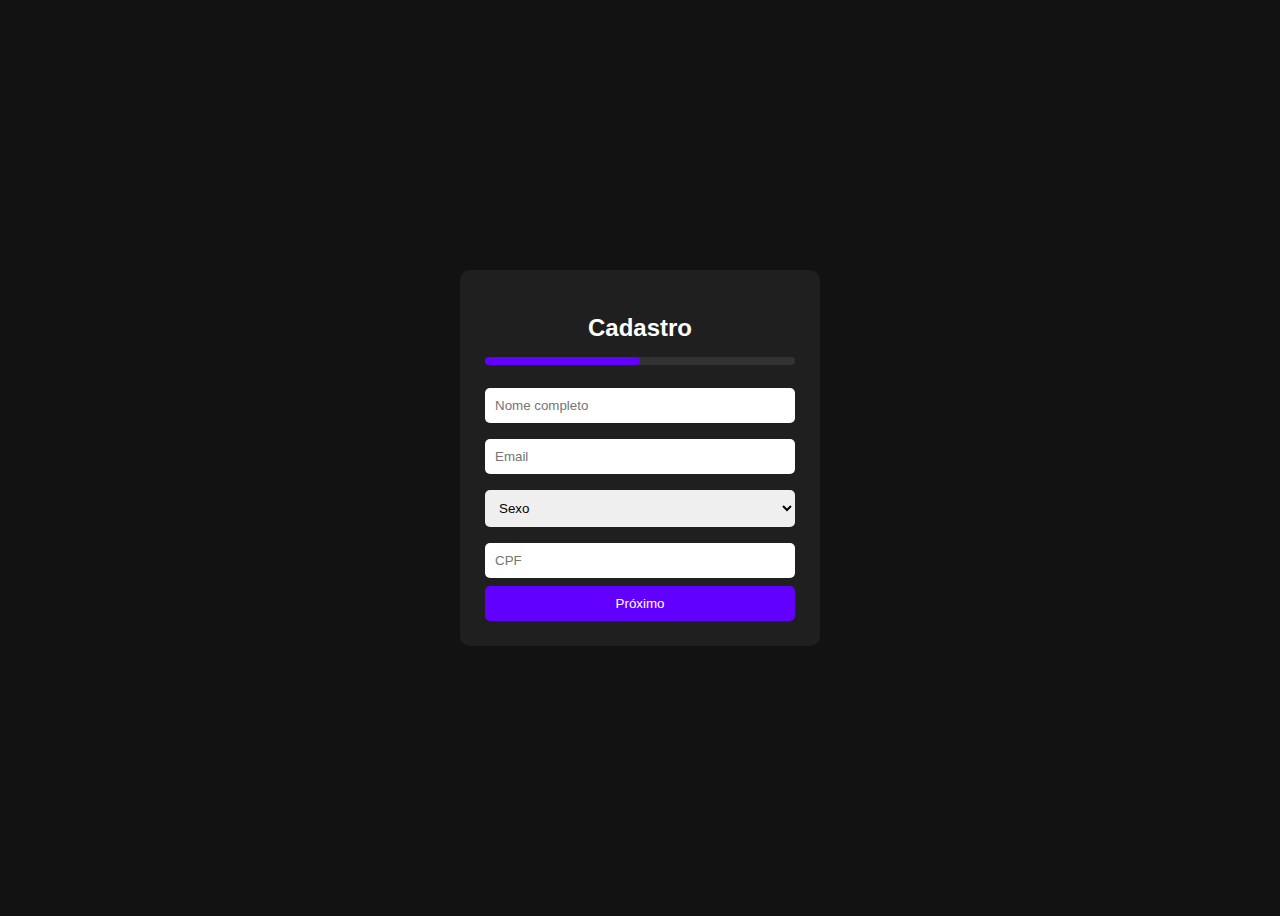
<file: estudo.java/cadastro/cad.html>
<!DOCTYPE html>
<html lang="pt-BR">
<head>
  <meta charset="UTF-8">
  <title>Cadastro</title>
  <link rel="stylesheet" href="styles.css">
</head>
<body>

<div class="container">
  <h2>Cadastro</h2>

  <div class="progress-bar">
    <div id="progress"></div>
  </div>

  <form id="formCadastro">

    <div class="step active">
      <input type="text" id="nome" placeholder="Nome completo">
      <input type="email" id="email" placeholder="Email">
      <select id="sexo">
        <option value="">Sexo</option>
        <option>Masculino</option>
        <option>Feminino</option>
        <option>Outro</option>
      </select>
      <input type="text" id="cpf" placeholder="CPF">
      <button type="button" onclick="nextStep()">Próximo</button>
    </div>

    <div class="step">
      <input type="password" id="senha" placeholder="Senha" oninput="forcaSenha()">
      <div id="forca"></div>
      <input type="password" id="confirmarSenha" placeholder="Confirmar senha">

      <div class="buttons">
        <button type="button" onclick="prevStep()">Voltar</button>
        <button type="submit">Cadastrar</button>
      </div>
    </div>

  </form>

  <div id="success" class="hidden">
    <h3>Cadastro realizado </h3>
    <button onclick="location.href='index.html'">Ir para login</button>
  </div>

</div>

<script src="scripty.js"></script>
</body>
</html>
</file>
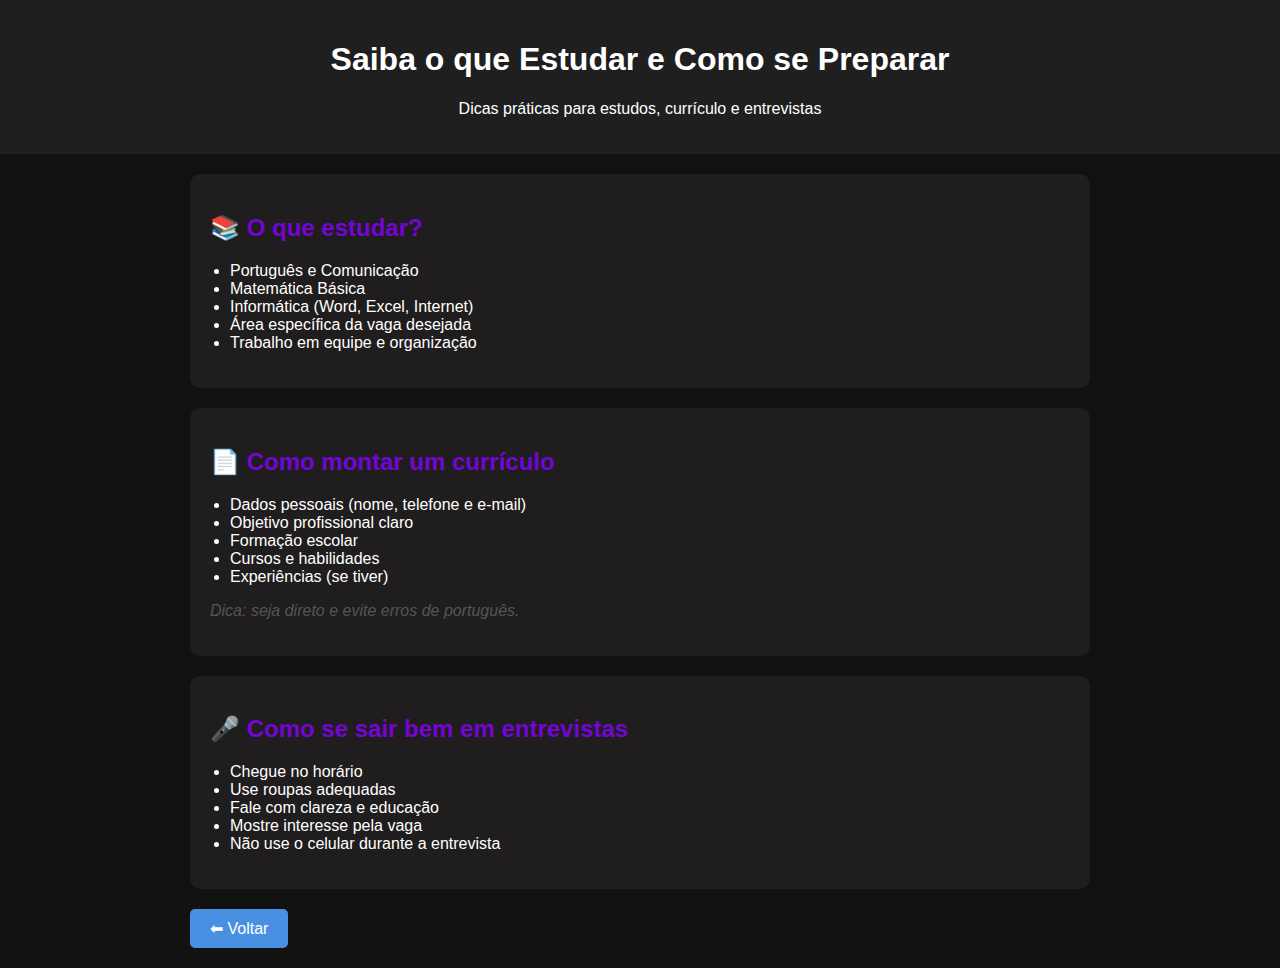
<file: estudo.java/cadastro/est.html>
<!DOCTYPE html>
<html lang="pt-BR">
<head>
    <meta charset="UTF-8">
    <title>Saiba o que Estudar</title>
    <link rel="stylesheet" href="est.css">
</head>
<body>

    <header>
        <h1>Saiba o que Estudar e Como se Preparar</h1>
        <p>Dicas práticas para estudos, currículo e entrevistas</p>
    </header>

    <main>

        <section class="card">
            <h2>📚 O que estudar?</h2>
            <ul>
                <li>Português e Comunicação</li>
                <li>Matemática Básica</li>
                <li>Informática (Word, Excel, Internet)</li>
                <li>Área específica da vaga desejada</li>
                <li>Trabalho em equipe e organização</li>
            </ul>
        </section>

        <section class="card">
            <h2>📄 Como montar um currículo</h2>
            <ul>
                <li>Dados pessoais (nome, telefone e e-mail)</li>
                <li>Objetivo profissional claro</li>
                <li>Formação escolar</li>
                <li>Cursos e habilidades</li>
                <li>Experiências (se tiver)</li>
            </ul>
            <p class="dica">Dica: seja direto e evite erros de português.</p>
        </section>

        <section class="card">
            <h2>🎤 Como se sair bem em entrevistas</h2>
            <ul>
                <li>Chegue no horário</li>
                <li>Use roupas adequadas</li>
                <li>Fale com clareza e educação</li>
                <li>Mostre interesse pela vaga</li>
                <li>Não use o celular durante a entrevista</li>
            </ul>
        </section>

        <a href="pag.html" class="btn-voltar">⬅ Voltar</a>

    </main>

</body>
</html>
</file>
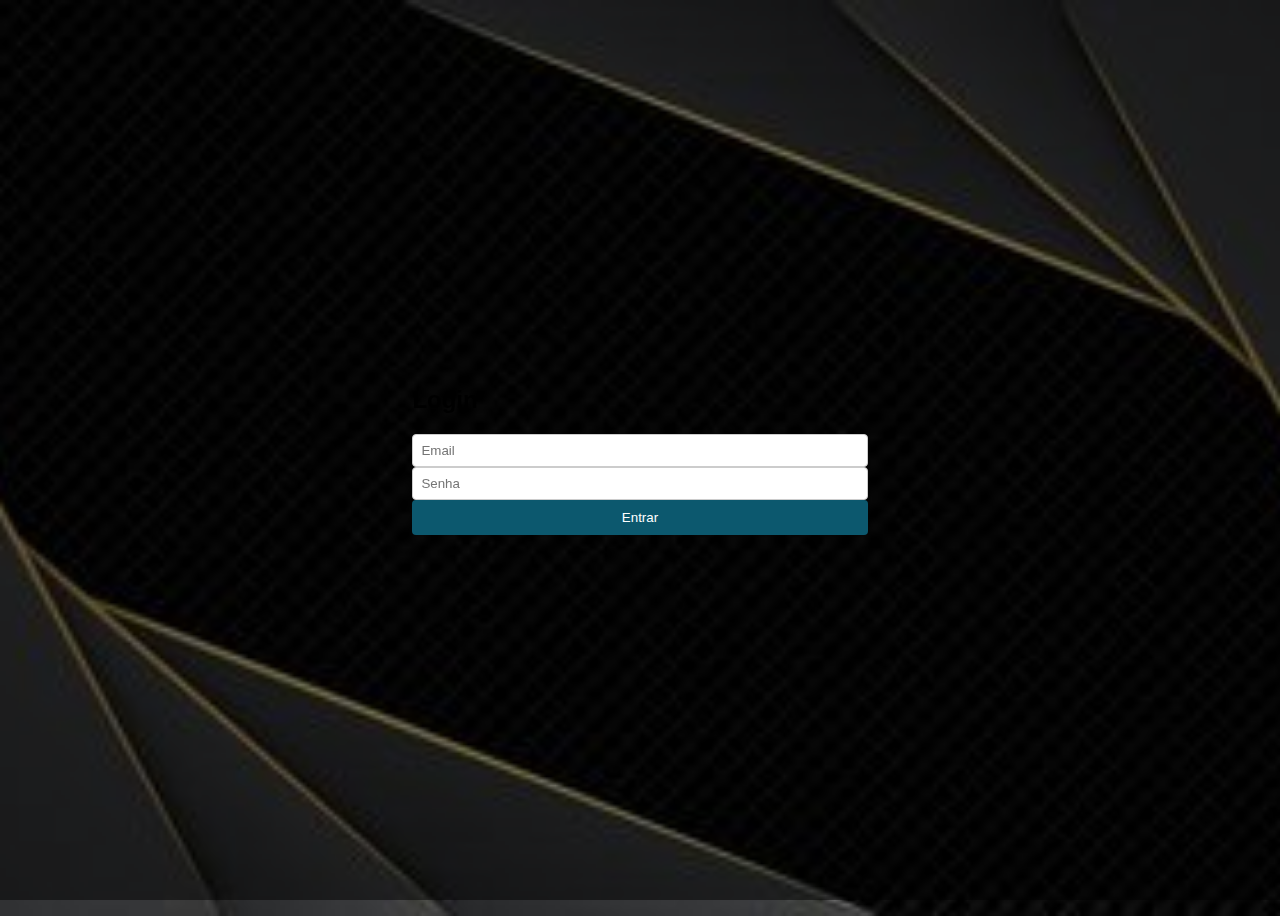
<file: estudo.java/cadastro/login.html>
<!DOCTYPE html>
<html lang="pt-BR">
<head>
  <meta charset="UTF-8">
  <title>Login</title>
  <link rel="stylesheet" href="style.css">
</head>
<body>

<div class="container">
  <h2>Login</h2>

  <input type="email" id="emailLogin" placeholder="Email">
  <input type="password" id="senhaLogin" placeholder="Senha">

  <button onclick="login()">Entrar</button>
</div>

<script src="login.js"></script>
</body>
</html>
</file>
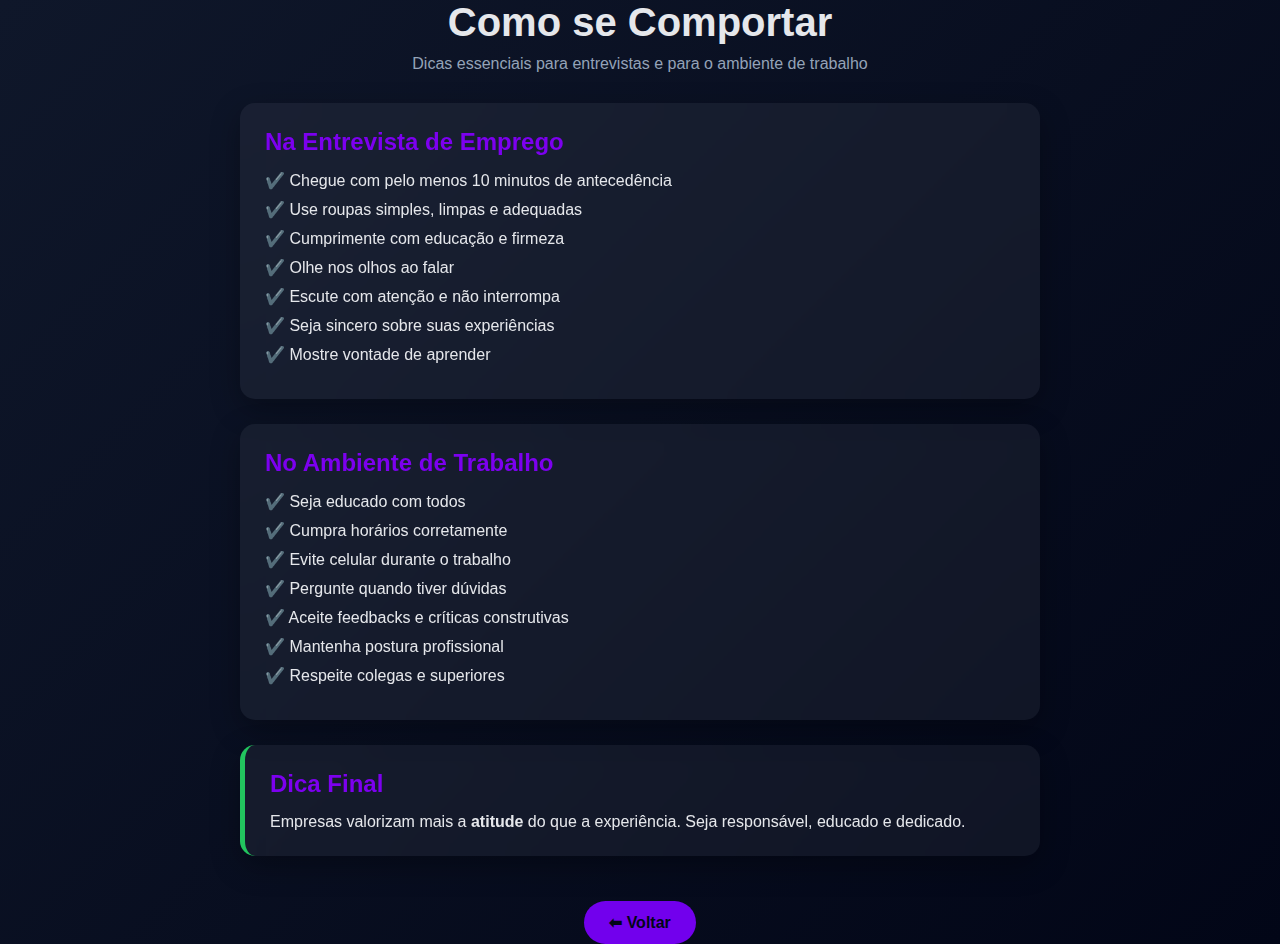
<file: estudo.java/cadastro/pag-comportamento.html>
<!DOCTYPE html>
<html lang="pt-BR">
<head>
  <meta charset="UTF-8">
  <title>Como se Comportar / Jovem Aprendiz</title>
  <link rel="stylesheet" href="pag-comportamento.css">
  <script src="pag-comportamento.js" defer></script>
</head>
<body>

  <main class="container">

    <h1> Como se Comportar</h1>
    <p class="subtitulo">
      Dicas essenciais para entrevistas e para o ambiente de trabalho
    </p>

    <section class="card">
      <h2> Na Entrevista de Emprego</h2>
      <ul>
        <li>✔️ Chegue com pelo menos 10 minutos de antecedência</li>
        <li>✔️ Use roupas simples, limpas e adequadas</li>
        <li>✔️ Cumprimente com educação e firmeza</li>
        <li>✔️ Olhe nos olhos ao falar</li>
        <li>✔️ Escute com atenção e não interrompa</li>
        <li>✔️ Seja sincero sobre suas experiências</li>
        <li>✔️ Mostre vontade de aprender</li>
      </ul>
    </section>

    <section class="card">
      <h2> No Ambiente de Trabalho</h2>
      <ul>
        <li>✔️ Seja educado com todos</li>
        <li>✔️ Cumpra horários corretamente</li>
        <li>✔️ Evite celular durante o trabalho</li>
        <li>✔️ Pergunte quando tiver dúvidas</li>
        <li>✔️ Aceite feedbacks e críticas construtivas</li>
        <li>✔️ Mantenha postura profissional</li>
        <li>✔️ Respeite colegas e superiores</li>
      </ul>
    </section>

    <section class="card destaque">
      <h2> Dica Final</h2>
      <p>
        Empresas valorizam mais a <strong>atitude</strong> do que a experiência.
        Seja responsável, educado e dedicado.
      </p>
    </section>

    <a href="pag.html" class="btn-voltar">⬅ Voltar</a>

  </main>

</body>
</html>
</file>
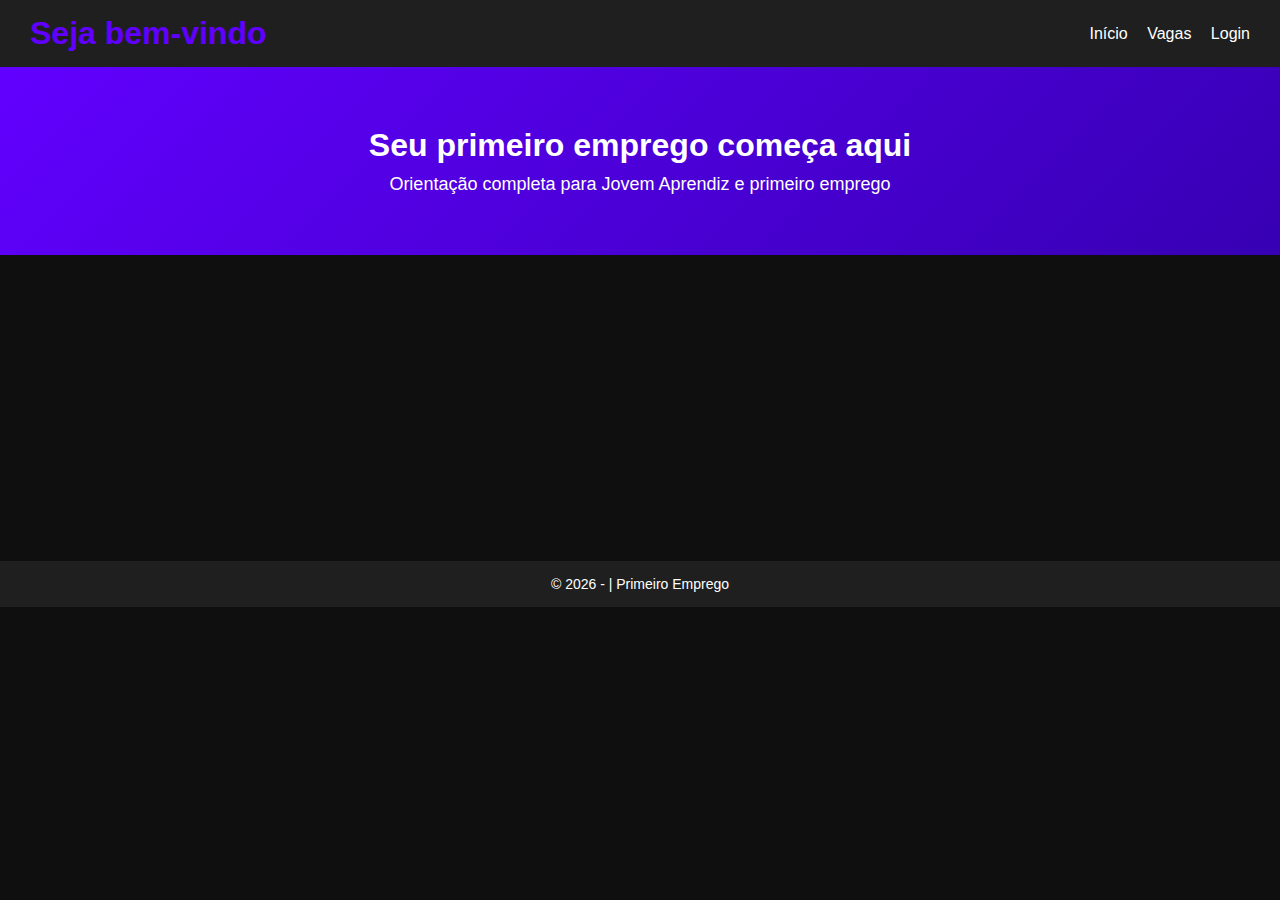
<file: estudo.java/cadastro/pag.html>
<!DOCTYPE html>
<html lang="pt-BR">
<head>
  <meta charset="UTF-8">
  <title>| Primeiro Emprego</title>
  <link rel="stylesheet" href="pag.css">
</head>
<body>

<header class="header">
  <h1>Seja bem-vindo</h1>

  <!-- MENU -->
  <nav id="menu-login">
    <a href="pag.html">Início</a>
    <a href="vagas.html">Vagas</a>
    <!-- Login ou conta aparecerá aqui via JS -->
  </nav>
</header>

<section class="hero">
  <h2>Seu primeiro emprego começa aqui</h2>
  <p>Orientação completa para Jovem Aprendiz e primeiro emprego</p>
</section>

<section class="cards">

  <div class="card">
    <span class="step-number">1</span>
    <h3>Como se comportar</h3>
    <p>
      Aprenda como agir no ambiente de trabalho, com postura,
      sendo mais comunicativo e proativo.
    </p>
    <button onclick="window.location.href='pag-comportamento.html'">
      Ver dicas
    </button>
  </div>

  <div class="card">
    <span class="step-number">2</span>
    <h3>Tipos de vagas</h3>
    <p>
      Conheça as áreas que mais contratam jovens aprendizes
      e o que cada vaga exige.
    </p>
    <button onclick="window.location.href='vagas.html'">
      Explorar
    </button>
  </div>

  <div class="card">
    <span class="step-number">3</span>
    <h3>Prepare-se</h3>
    <p>
      Saiba o que estudar, como montar currículo
      e como se sair bem em entrevistas.
    </p>
    <button onclick="window.location.href='est.html'">
      Aprender
    </button>
  </div>

</section>

<footer>
  <p>© 2026 - | Primeiro Emprego</p>
</footer>

<!-- JS DA PÁGINA PRINCIPAL -->
<script src="pag.js"></script>

</body>
</html>
</file>
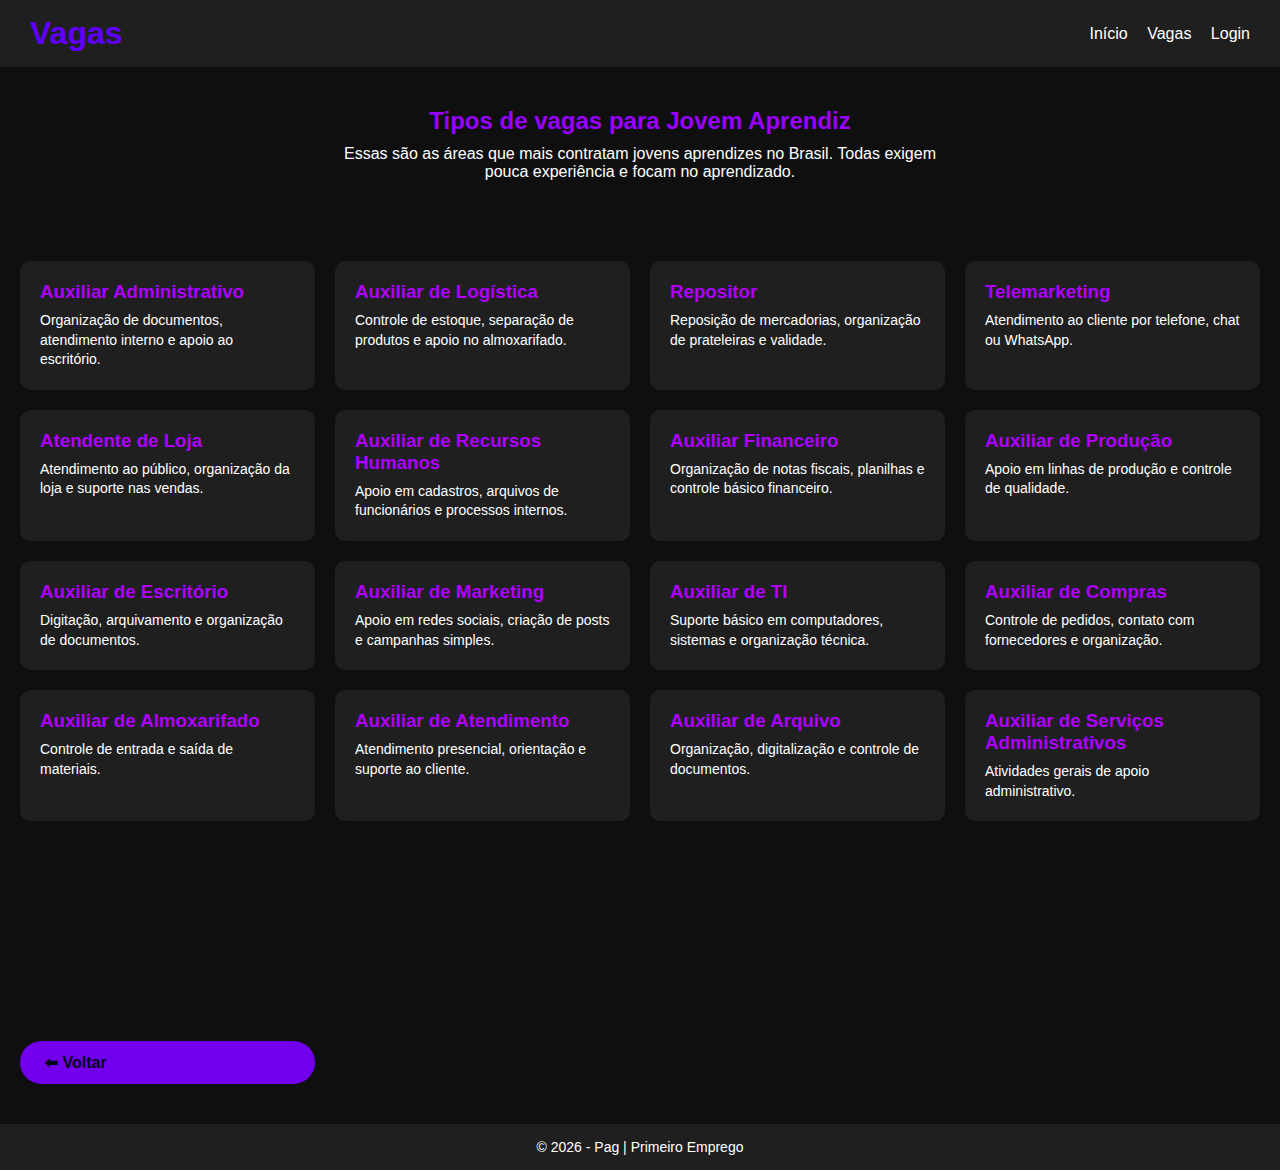
<file: estudo.java/cadastro/vagas.html>
<!DOCTYPE html>
<html lang="pt-BR">
<head>
  <meta charset="UTF-8">
  <title>| Tipos de Vagas</title>
  <link rel="stylesheet" href="vagas.css">
</head>
<body>

<header class="header">
  <h1>Vagas</h1>
  <nav>
    <a href="pag.html">Início</a>
    <a href="vagas.html">Vagas</a>
    <a href="login.html">Login</a>
  </nav>
</header>

<section class="intro">
  <h2>Tipos de vagas para Jovem Aprendiz</h2>
  <p>
    Essas são as áreas que mais contratam jovens aprendizes no Brasil.
    Todas exigem pouca experiência e focam no aprendizado.
  </p>
</section>

<section class="vagas">

  <div class="vaga">
    <h3>Auxiliar Administrativo</h3>
    <p>Organização de documentos, atendimento interno e apoio ao escritório.</p>
  </div>

  <div class="vaga">
    <h3>Auxiliar de Logística</h3>
    <p>Controle de estoque, separação de produtos e apoio no almoxarifado.</p>
  </div>

  <div class="vaga">
    <h3>Repositor</h3>
    <p>Reposição de mercadorias, organização de prateleiras e validade.</p>
  </div>

  <div class="vaga">
    <h3>Telemarketing</h3>
    <p>Atendimento ao cliente por telefone, chat ou WhatsApp.</p>
  </div>

  <div class="vaga">
    <h3>Atendente de Loja</h3>
    <p>Atendimento ao público, organização da loja e suporte nas vendas.</p>
  </div>

  <div class="vaga">
    <h3>Auxiliar de Recursos Humanos</h3>
    <p>Apoio em cadastros, arquivos de funcionários e processos internos.</p>
  </div>

  <div class="vaga">
    <h3>Auxiliar Financeiro</h3>
    <p>Organização de notas fiscais, planilhas e controle básico financeiro.</p>
  </div>

  <div class="vaga">
    <h3>Auxiliar de Produção</h3>
    <p>Apoio em linhas de produção e controle de qualidade.</p>
  </div>

  <div class="vaga">
    <h3>Auxiliar de Escritório</h3>
    <p>Digitação, arquivamento e organização de documentos.</p>
  </div>

  <div class="vaga">
    <h3>Auxiliar de Marketing</h3>
    <p>Apoio em redes sociais, criação de posts e campanhas simples.</p>
  </div>

  <div class="vaga">
    <h3>Auxiliar de TI</h3>
    <p>Suporte básico em computadores, sistemas e organização técnica.</p>
  </div>

  <div class="vaga">
    <h3>Auxiliar de Compras</h3>
    <p>Controle de pedidos, contato com fornecedores e organização.</p>
  </div>

  <div class="vaga">
    <h3>Auxiliar de Almoxarifado</h3>
    <p>Controle de entrada e saída de materiais.</p>
  </div>

  <div class="vaga">
    <h3>Auxiliar de Atendimento</h3>
    <p>Atendimento presencial, orientação e suporte ao cliente.</p>
  </div>

  <div class="vaga">
    <h3>Auxiliar de Arquivo</h3>
    <p>Organização, digitalização e controle de documentos.</p>
  </div>

  <div class="vaga">
    <h3>Auxiliar de Serviços Administrativos</h3>
    <p>Atividades gerais de apoio administrativo.</p>
  </div>

   <a href="pag.html" class="btn-voltar">⬅ Voltar</a>

</section>

<footer>
  <p>© 2026 - Pag | Primeiro Emprego</p>
</footer>

</body>
</html>
</file>
<file: estudo.java/cadastro/styles.css>
* {
  box-sizing: border-box;
  font-family: Arial, sans-serif;
}

body {
  background: #121212;
  color: #fff;
  height: 100vh;
  display: flex;
  justify-content: center;
  align-items: center;
}

.container {
  background: #1f1f1f;
  width: 360px;
  padding: 25px;
  border-radius: 10px;
}

h2 {
  text-align: center;
  margin-bottom: 15px;
}

input, select {
  width: 100%;
  padding: 10px;
  margin: 8px 0;
  border-radius: 5px;
  border: none;
}

button {
  width: 100%;
  padding: 10px;
  background: #6200ff;
  color: white;
  border: none;
  border-radius: 5px;
  cursor: pointer;
}

.buttons {
  display: flex;
  gap: 10px;
}

.step {
  display: none;
}

.step.active {
  display: block;
}

.progress-bar {
  background: #333;
  height: 8px;
  border-radius: 4px;
  margin-bottom: 15px;
}

#progress {
  height: 100%;
  width: 50%;
  background: #6200ff;
  border-radius: 4px;
}

#forca {
  font-size: 13px;
  margin-bottom: 10px;
}

.hidden {
  display: none;
}
</file>
<file: estudo.java/cadastro/est.css>
body {
    font-family: Arial, sans-serif;
    background-color: #121212;
    margin: 0;
    color: #ffffff;
}

header {
    background-color: #1f1f1f;
    color: #ffffff;
    padding: 20px;
    text-align: center;
}

main {
    max-width: 900px;
    margin: auto;
    padding: 20px;
}

.card {
    background: rgb(31, 29, 29);
    padding: 20px;
    border-radius: 10px;
    margin-bottom: 20px;
    box-shadow: 0 0 10px rgba(0,0,0,0.1);
}

.card h2 {
    color: #7405d5;
}

.card ul {
    padding-left: 20px;
}

.dica {
    margin-top: 10px;
    font-style: italic;
    color: #555;
}

.btn-voltar {
    display: inline-block;
    padding: 10px 20px;
    background-color: #4a90e2;
    color: white;
    text-decoration: none;
    border-radius: 5px;
}
</file>
<file: estudo.java/cadastro/style.css>
body {
    font-family: Arial, sans-serif;

    background-image: url("img1.jpg");
    background-size: cover;
    background-position: center;
    background-repeat: no-repeat;

    display: flex;
    justify-content: center;
    align-items: center;
    height: 100vh;
}

body::before {
    content: "";
    position: fixed;
    inset: 0;
    background: rgba(0, 0, 0, 0.5);
    z-index: -1;
}

form {
    background: rgba(224, 221, 221, 0.95);
    padding: 50px;
    border-radius: 20px;
    width: 500px;
}

h1 {
    text-align: center;
    color: black;
}

h4 {
    text-align: center;
    color: black;
}

div {
    margin-bottom: 15px;
}

label {
    display: block;
    margin-bottom: 5px;
}

input {
    width: 100%;
    padding: 8px;
    border-radius: 4px;
    border: 1px solid #ccc;
}

.password-wrapper {
    position: relative;
    width: 100%;
}

.password-wrapper input {
    padding-right: 40px;
}

.toggle-password {
    position: absolute;
    right: 10px;
    top: 50%;
    transform: translateY(-50%);
    cursor: pointer;
    font-size: 18px;
}

button {
    width: 100%;
    padding: 10px;
    background-color: rgb(12, 88, 110);
    color: white;
    border: none;
    border-radius: 4px;
    cursor: pointer;
}

button.Google {
    padding: 10px;
    background-color: white;
    color: black;
    border: 1px solid #a4c3d4;
}

button.Facebook {
    padding: 10px;
    background-color:#4105a1;
    border: 1px solid #6200ff;
}

button.login {

    background-color: rgb(37, 88, 255);
}

.forgot-password {
    text-align: right;
}

.forgot-password a {
    color: rgb(5, 92, 255);
    text-decoration: none;
}

* {
    box-sizing: border-box;
}
</file>
<file: estudo.java/cadastro/pag-comportamento.css>
* {
  margin: 0;
  padding: 0;
  box-sizing: border-box;
  font-family: 'Segoe UI', sans-serif;
}

body {
  background: linear-gradient(135deg, #0f172a, #020617);
  min-height: 100vh;
  display: flex;
  align-items: center;
  justify-content: center;
  color: #e5e7eb;
}

.container {
  width: 90%;
  max-width: 800px;
  text-align: center;
  animation: fadeIn 1s ease;
}

h1 {
  font-size: 2.5rem;
  margin-bottom: 10px;
}

.subtitulo {
  color: #94a3b8;
  margin-bottom: 30px;
}

.card {
  background: rgba(255, 255, 255, 0.05);
  padding: 25px;
  border-radius: 15px;
  margin-bottom: 25px;
  text-align: left;
  backdrop-filter: blur(10px);
  box-shadow: 0 10px 30px rgba(0,0,0,0.3);
}

.card h2 {
  margin-bottom: 15px;
  color: #7c00ef;
}

.card ul {
  list-style: none;
}

.card li {
  margin-bottom: 10px;
  font-size: 1rem;
}

.destaque {
  border-left: 5px solid #22c55e;
}

.btn-voltar {
  display: inline-block;
  margin-top: 20px;
  text-decoration: none;
  padding: 12px 25px;
  border-radius: 30px;
  background: #7200ed;
  color: #020617;
  font-weight: bold;
  transition: 0.3s;
}

.btn-voltar:hover {
  background: #7200f4;
}

@keyframes fadeIn {
  from {
    opacity: 0;
    transform: translateY(20px);
  }
  to {
    opacity: 1;
    transform: translateY(0);
  }
}
</file>
<file: estudo.java/cadastro/pag.css>
* {
  box-sizing: border-box;
  margin: 0;
  padding: 0;
  font-family: Arial, sans-serif;
}

body {
  background: #0f0f0f;
  color: #ffffff;
}

/* HEADER */
.header {
  background: #1f1f1f;
  padding: 15px 30px;
  display: flex;
  justify-content: space-between;
  align-items: center;
}

.header h1 {
  color: #6200ff;
}

.header nav a {
  color: white;
  margin-left: 15px;
  text-decoration: none;
}

.header nav a:hover {
  color: #6200ff;
}

/* HERO */
.hero {
  text-align: center;
  padding: 60px 20px;
  background: linear-gradient(135deg, #6200ff, #3700b3);
}

.hero h2 {
  font-size: 32px;
  margin-bottom: 10px;
}

.hero p {
  font-size: 18px;
}

/* CARDS */
.cards {
  display: flex;
  justify-content: center;
  align-items: center;
  gap: 25px;
  padding: 50px 20px;
}

.card {
  width: 100%;
  max-width: 420px;
  background: #1f1f1f;
  padding: 25px;
  border-radius: 12px;
  text-align: center;

  opacity: 0;
  transform: translateY(30px);
  animation: aparecer 0.6s ease forwards;
}

.card:nth-child(1) { animation-delay: 0.1s; }
.card:nth-child(2) { animation-delay: 0.3s; }
.card:nth-child(3) { animation-delay: 0.5s; }

@keyframes aparecer {
  to {
    opacity: 1;
    transform: translateY(0);
  }
}

.step-number {
  display: inline-block;
  background: #6200ff;
  color: white;
  width: 30px;
  height: 30px;
  line-height: 30px;
  border-radius: 50%;
  margin-bottom: 10px;
  font-weight: bold;
}

.card h3 {
  color: #6200ff;
  margin-bottom: 10px;
}

.card p {
  font-size: 15px;
  margin-bottom: 15px;
}

.card button {
  padding: 10px 18px;
  background: #6200ff;
  border: none;
  color: white;
  border-radius: 6px;
  cursor: pointer;
}

.card button:hover {
  background: #4a00cc;
}

/* FOOTER */
footer {
  background: #1f1f1f;
  text-align: center;
  padding: 15px;
  font-size: 14px;
}

/* MOBILE */
@media (max-width: 600px) {
  .hero h2 {
    font-size: 24px;
  }

  .hero p {
    font-size: 16px;
  }
}
</file>
<file: estudo.java/cadastro/vagas.css>
* {
  box-sizing: border-box;
  margin: 0;
  padding: 0;
  font-family: Arial, sans-serif;
}

body {
  background: #0f0f0f;
  color: #ffffff;
}

.header {
  background: #1f1f1f;
  padding: 15px 30px;
  display: flex;
  justify-content: space-between;
  align-items: center;
}

.header h1 {
  color: #6200ff;
}

.header nav a {
  color: white;
  margin-left: 15px;
  text-decoration: none;
}

.header nav a:hover {
  color: #6200ff;
}

.intro {
  text-align: center;
  padding: 40px 20px;
}

.intro h2 {
  color: #9900ff;
  margin-bottom: 10px;
}

.intro p {
  max-width: 600px;
  margin: auto;
  font-size: 16px;
}

.vagas {
  display: grid;
  grid-template-columns: repeat(auto-fit, minmax(260px, 1fr));
  gap: 20px;
  padding: 40px 20px;
}

.vaga {
  width: 100%;
  background: #1f1f1f;
  padding: 20px;
  border-radius: 10px;
  transition: transform 0.2s;
}

.vaga:hover {
  transform: scale(1.03);
}

.vaga h3 {
  color: #ae00ff;
  margin-bottom: 8px;
}

.vaga p {
  font-size: 14px;
  line-height: 1.4;
}

.btn-voltar {
  display: inline-block;
  margin-top: 200px;
  text-decoration: none;
  padding: 12px 25px;
  border-radius: 30px;
  background: #7200ed;
  color: #020617;
  font-weight: bold;
  transition: 0.3s;
}

.btn-voltar:hover {
  background: #7200f4;
}

footer {
  text-align: center;
  padding: 15px;
  background: #1f1f1f;
  font-size: 14px;
}
</file>
